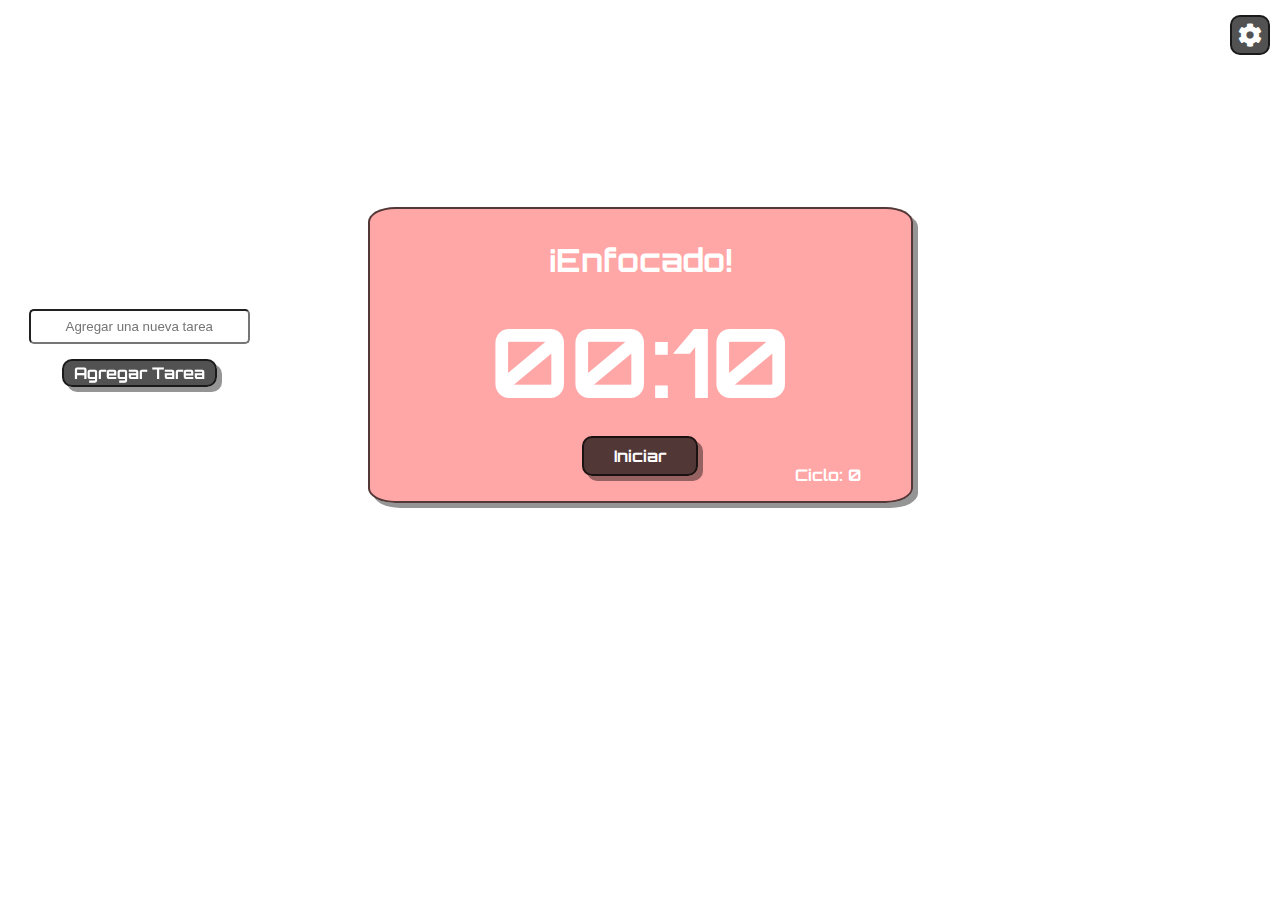
<file: index.html>
<!DOCTYPE html>
<html lang="en">

<head>
    <meta charset="UTF-8">
    <meta name="viewport" content="width=device-width, initial-scale=1.0">
    <title>Pomodoro</title>
    <link rel="stylesheet" href="style.css">
    <link rel="icon" type="image/png" href="https://cdn-icons-png.flaticon.com/512/7538/7538407.png">
    <link href='https://fonts.googleapis.com/css?family=Orbitron:400,500,700,900' rel='stylesheet' type='text/css'>
    <link rel="stylesheet" href="https://cdnjs.cloudflare.com/ajax/libs/font-awesome/5.15.4/css/all.min.css">
    <script src="script.js" defer></script>
</head>

<body>
    <main>
        <header>
            <nav class="navbar">
                <a href="/Funcionamiento/index.html">¿Como Funciona?</a>
                <button class="icon-button" id="ConfigButton" onclick="toggleConfig()">
                    <span class="icon"><i class="fas fa-cog"></i></span>
                </button>
            </nav>
        </header>
        <section>
            <h1 class="name">Cronómetro Pomodoro</h1>
            <div id="container">
                <h1 id="text">¡Enfocado!</h1>
                <div class="timer_circle">
                    <div id="timer"></div>
                </div>
                <div class="buttons">
                    <button id="StartButton">Iniciar</button>
                </div>
                <div class="cycle">
                    <p id="cycleCountDisplay"></p>
                </div>
            </div>

        </section>
        <section class="contentlista">
            <div class="container1">
                <h1 id="texttarea">Lista de Tareas</h1>
                <input type="text" id="taskInput" placeholder="Agregar una nueva tarea">
                <button class="butontarea" onclick="addTask()">Agregar Tarea </button>
                <ul id="taskList"></ul>
            </div>
        </section>
        <div id="configContainer" style="display: none;">
            <h2>Configuración del cronómetro</h2>
            <label for="workTime">Tiempo de trabajo (Minutos):</label>
            <input type="number" id="workTime" value="10">
            <br>
            <label for="breakTime">Tiempo de pausa (Minutos):</label>
            <input type="number" id="breakTime" value="5">
            <br>
            <button id="SaveConfigButton" onclick="saveConfig()">Guardar</button>
        </div>
    </main>
</body>

</html>
</file>
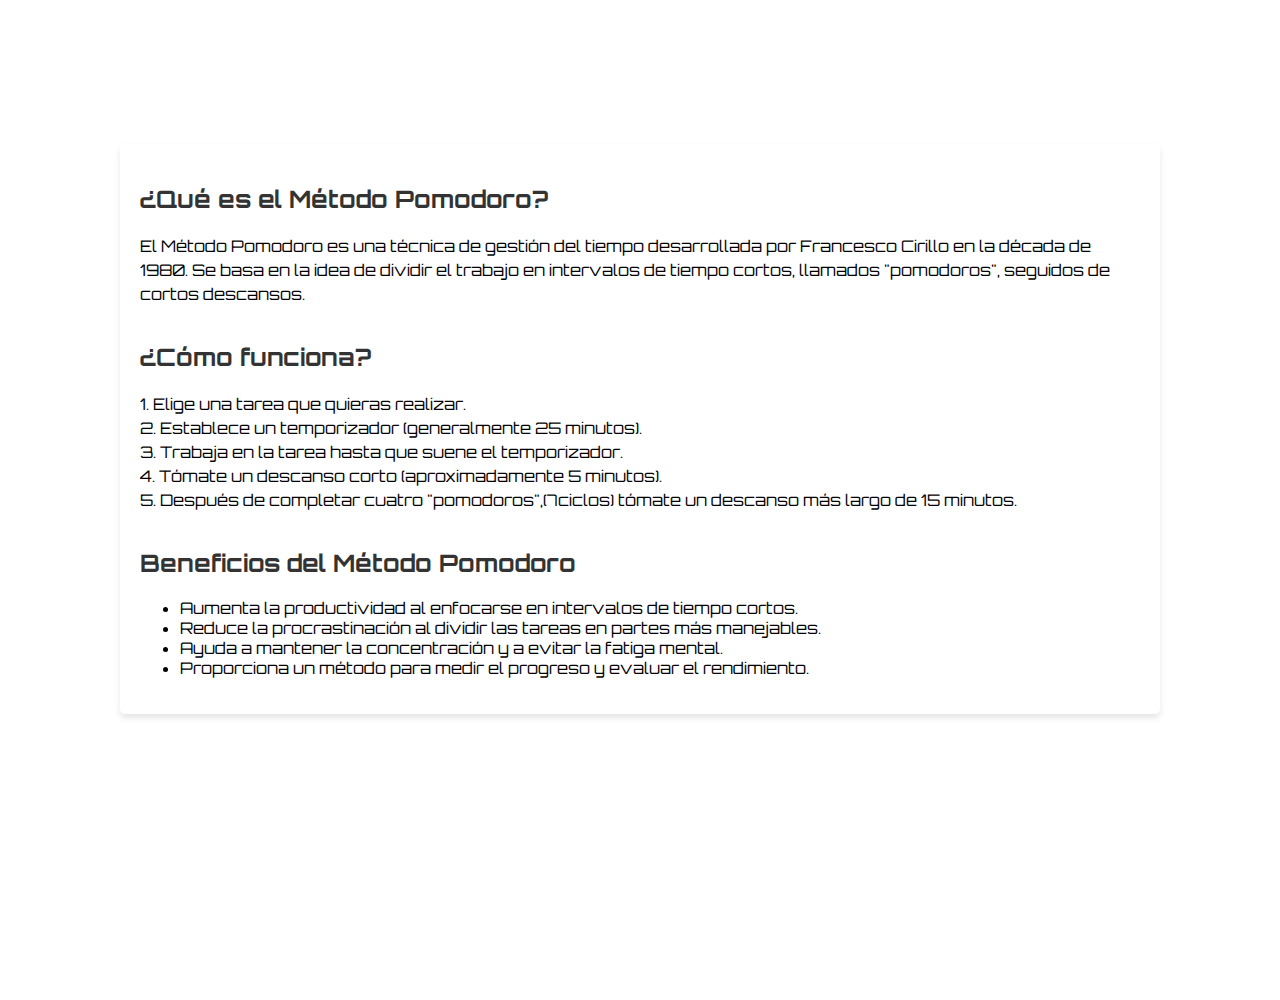
<file: Funcionamiento/index.html>
<!DOCTYPE html>
<html lang="en">

<head>
    <meta charset="UTF-8">
    <meta name="viewport" content="width=device-width, initial-scale=1.0">
    <title>Como Funciona</title>
    <link href='https://fonts.googleapis.com/css?family=Orbitron:400,500,700,900' rel='stylesheet' type='text/css'>
    <link rel="stylesheet" href="style.css">
</head>

<body>
    <main>
        <header>
            <a href="/index.html">Regresar</a>
        </header>

        <h1>Introducción al Método Pomodoro</h1>

        <section class="content">
            <article>
                <h2>¿Qué es el Método Pomodoro?</h2>
                <p>El Método Pomodoro es una técnica de gestión del tiempo desarrollada por Francesco Cirillo en la
                    década de 1980. Se basa en la idea de dividir el trabajo en intervalos de tiempo cortos, llamados
                    "pomodoros", seguidos de cortos descansos.</p>
            </article>
            <article>
                <h2>¿Cómo funciona?</h2>
                <p>1. Elige una tarea que quieras realizar.<br>
                    2. Establece un temporizador (generalmente 25 minutos).<br>
                    3. Trabaja en la tarea hasta que suene el temporizador.<br>
                    4. Tómate un descanso corto (aproximadamente 5 minutos).<br>
                    5. Después de completar cuatro "pomodoros",(7ciclos) tómate un descanso más largo de 15 minutos.</p>
            </article>
            <article>
                <h2>Beneficios del Método Pomodoro</h2>
                <ul>
                    <li>Aumenta la productividad al enfocarse en intervalos de tiempo cortos.</li>
                    <li>Reduce la procrastinación al dividir las tareas en partes más manejables.</li>
                    <li>Ayuda a mantener la concentración y a evitar la fatiga mental.</li>
                    <li>Proporciona un método para medir el progreso y evaluar el rendimiento.</li>
                </ul>
            </article>
        </section>
        <footer>
            <p>© 2024 Método Pomodoro. Todos los derechos reservados.</p>
        </footer>
    </main>
</body>

</html>
</file>
<file: style.css>
:root {
  --text-color: white;
  --font-family: "Orbitron";
  --background-image: url(https://img.freepik.com/vector-gratis/lineas-negras-abstractas-fondo-geometrico_677411-2755.jpg?w=1380&t=st=1716674901~exp=1716675501~hmac=d3c52088c45c51ec24922017f67f9df8f26716c9e0b299cca08a6f0cb0fe6e46);
}

body {
  font-family: var(--font-family);
  padding: 0;
  margin: 0;
  box-sizing: border-box;
  color: var(--text-color);
  background-image: var(--background-image);
  background-size: cover;
}
main {
  position: relative;
}

header {
  width: 100%;
  height: auto;
}
.navbar {
  display: flex;
  align-items: center;
  justify-content: flex-end;
  position: relative;
}

.navbar a {
  color: #fff;
  text-decoration: none;
  font-family: "Orbitron";
  justify-content: space-around;
  position: absolute;
  right: 100px;
}

a:hover {
  text-decoration: underline;
}

.icon-button {
  height: 40px;
  width: 40px;
  border-radius: 50%;
  cursor: pointer;
  padding: 0;
  background-color: #090909b3;
  border: 2px solid rgba(0, 0, 0, 0.67);
  border-radius: 10px;
  box-shadow: none;
  cursor: pointer;
  transition: all 0.3s ease;
}

.icon-button:hover {
  box-shadow: 3px 3px 0px rgba(0, 0, 0, 0.713);
}

.icon-button:active {
  box-shadow: none;
  transform: translateY(4px);
}

.icon {
  font-size: 1.5rem;
}

/* Container principal */
section {
  display: flex;
  flex-direction: column;
  align-items: center;
  justify-content: center;
}
#container {
  background-color: rgba(255, 0, 0, 0.35);
  display: flex;
  flex-direction: column;
  align-items: center;
  margin: auto;
  transition: all 0.3s ease;
  padding: 10px 120px;
  border: 2px solid rgba(0, 0, 0, 0.67);
  border-radius: 5%;
  box-shadow: 5px 5px 0px #0000006a;
  transition: all 0.3s ease;
  position: relative;
}

.name {
  font-size: 3.5rem;
  font-family: "Orbitron";
  color: var(--text-color);
  margin-block-end: 0.5em;
}

h1,
p {
  color: var(--text-color);
  font-family: "Orbitron";
  text-align: center;
}

#timer {
  font-size: 6rem;
  font-family: "Orbitron", monospace;
  font-weight: bold;
  text-align: center;
}

#text {
  font-size: 2rem;
  color: var(--text-color);
}

button {
  font-family: "Orbitron";
  padding: 10px 20px;
  font-size: 24px;
  font-weight: bold;
  text-align: center;
  text-decoration: none;
  color: var(--text-color);
  background-color: #090909b3;
  border: 2px solid rgba(0, 0, 0, 0.67);
  border-radius: 10px;
  box-shadow: 5px 5px 0px #0000006a;
  transition: all 0.3s ease;
  font-size: 1rem;
  margin: 15px 10px;
  padding: 8px 30px;
  cursor: pointer;
}

.cycle {
  position: absolute;
  right: 50px;
  bottom: 0;
  color: var(--text-color);
  display: flex;
  justify-content: center;
  font-weight: bold;
}

.buttons {
  display: flex;
  flex-direction: row;
  justify-content: center;
}

button:hover {
  background-color: #ffffffba;
  color: rgba(0, 0, 0, 0.777);
  border: 2px solid black;
  box-shadow: 5px 5px 0px rgba(0, 0, 0, 0.713);
}

button:active {
  box-shadow: none;
  transform: translateY(4px);
}

/* Container Tareas */
#texttarea {
  font-size: 1rem;
  margin-right: 50px;
}
.contentlista {
  display: flex;
  width: 100%;
}
.container1 {
  display: flex;
  flex-direction: column;
  align-items: center;
  border-radius: 10px;
  padding: 15px;
  backdrop-filter: blur(2px);
  border: 1px solid white;
  height: auto;
  position: absolute;
  left: 1%;
  top: 50%;
  margin: auto;
}

input[type="text"] {
  width: 80%;
  padding: 8px 20px;
  border-radius: 5px;
}

ul {
  padding: 0;
  list-style: none;
}

li {
  margin-bottom: 5px;
  text-align: left;
}

li::before {
  content: "\2717";
  margin-right: 10px;
}

li:hover {
  background-color: #ff0000;
  border-radius: 10px;
  padding: 5px 15px;
  text-align: center;
  cursor: pointer;
}

.butontarea {
  font-family: "Orbitron";
  padding: 2px 10px;
  font-size: 1rem;
}

.icon {
  animation: spin 4s infinite linear;
}

@keyframes spin {
  0% {
    transform: rotate(0deg);
  }
  100% {
    transform: rotate(360deg);
  }
}

.icon-button:hover {
  background-color: #f0f0f0;
}

#configContainer {
  display: flex;
  flex-direction: column;
  margin: auto;
  justify-content: center;
  align-items: center;
  text-align: center;
  width: 20%;
  height: 10%;
  z-index: 1;
  border: 1px solid white;
  border-radius: 10px;
  backdrop-filter: blur(2px);
  margin-top: 2%;
}

h2 {
  font-size: 1.2rem;
}
input {
  text-align: center;
}

@media (max-width: 768px) {
  #container {
    margin-top: 10px;
  }
  #configContainer {
    height: 10%;
  }
  .container1 {
    max-width: 100%;
  }
}
</file>
<file: Funcionamiento/style.css>
:root {
  --text-color: white;
  --font-family: "Orbitron";
  --background-image: url(https://img.freepik.com/vector-gratis/lineas-negras-abstractas-fondo-geometrico_677411-2755.jpg?w=1380&t=st=1716674901~exp=1716675501~hmac=d3c52088c45c51ec24922017f67f9df8f26716c9e0b299cca08a6f0cb0fe6e46);
}

body {
  font-family: "Orbitron";
  margin: 0;
  padding: 0;
  background-image: var(--background-image);
  background-size: cover;
}
a {
  color: #fff;
  text-decoration: none;
  margin-left: 20px;
}
main {
  position: relative;
  padding-bottom: 100px;
  min-height: 100vh;
  display: flex;
  justify-content: center;
  align-items: center;
  flex-direction: column;
}

a:hover {
  text-decoration: underline;
}
header {
  margin-top: 1%;
  display: flex;
  width: 100%;
  left: 0;
}

h1 {
  text-align: center;
  color: #fff;
  font-size: 32px;
  margin-top: 40px;
}

.content {
  max-width: 1000px;
  display: flex;
  flex-direction: column;
  padding: 20px;
  background-color: #fff;
  border-radius: 5px;
  box-shadow: 0 4px 6px rgba(0, 0, 0, 0.1);
  margin: 10px auto auto auto;
}

h2 {
  color: #333;
  font-size: 24px;
}

p {
  line-height: 1.5;
}

footer {
  color: transparent;
  color: #fff;
  text-align: center;
  width: 100%;
  font-size: 0.8rem;
  position: absolute;
  bottom: 0;
}
</file>
